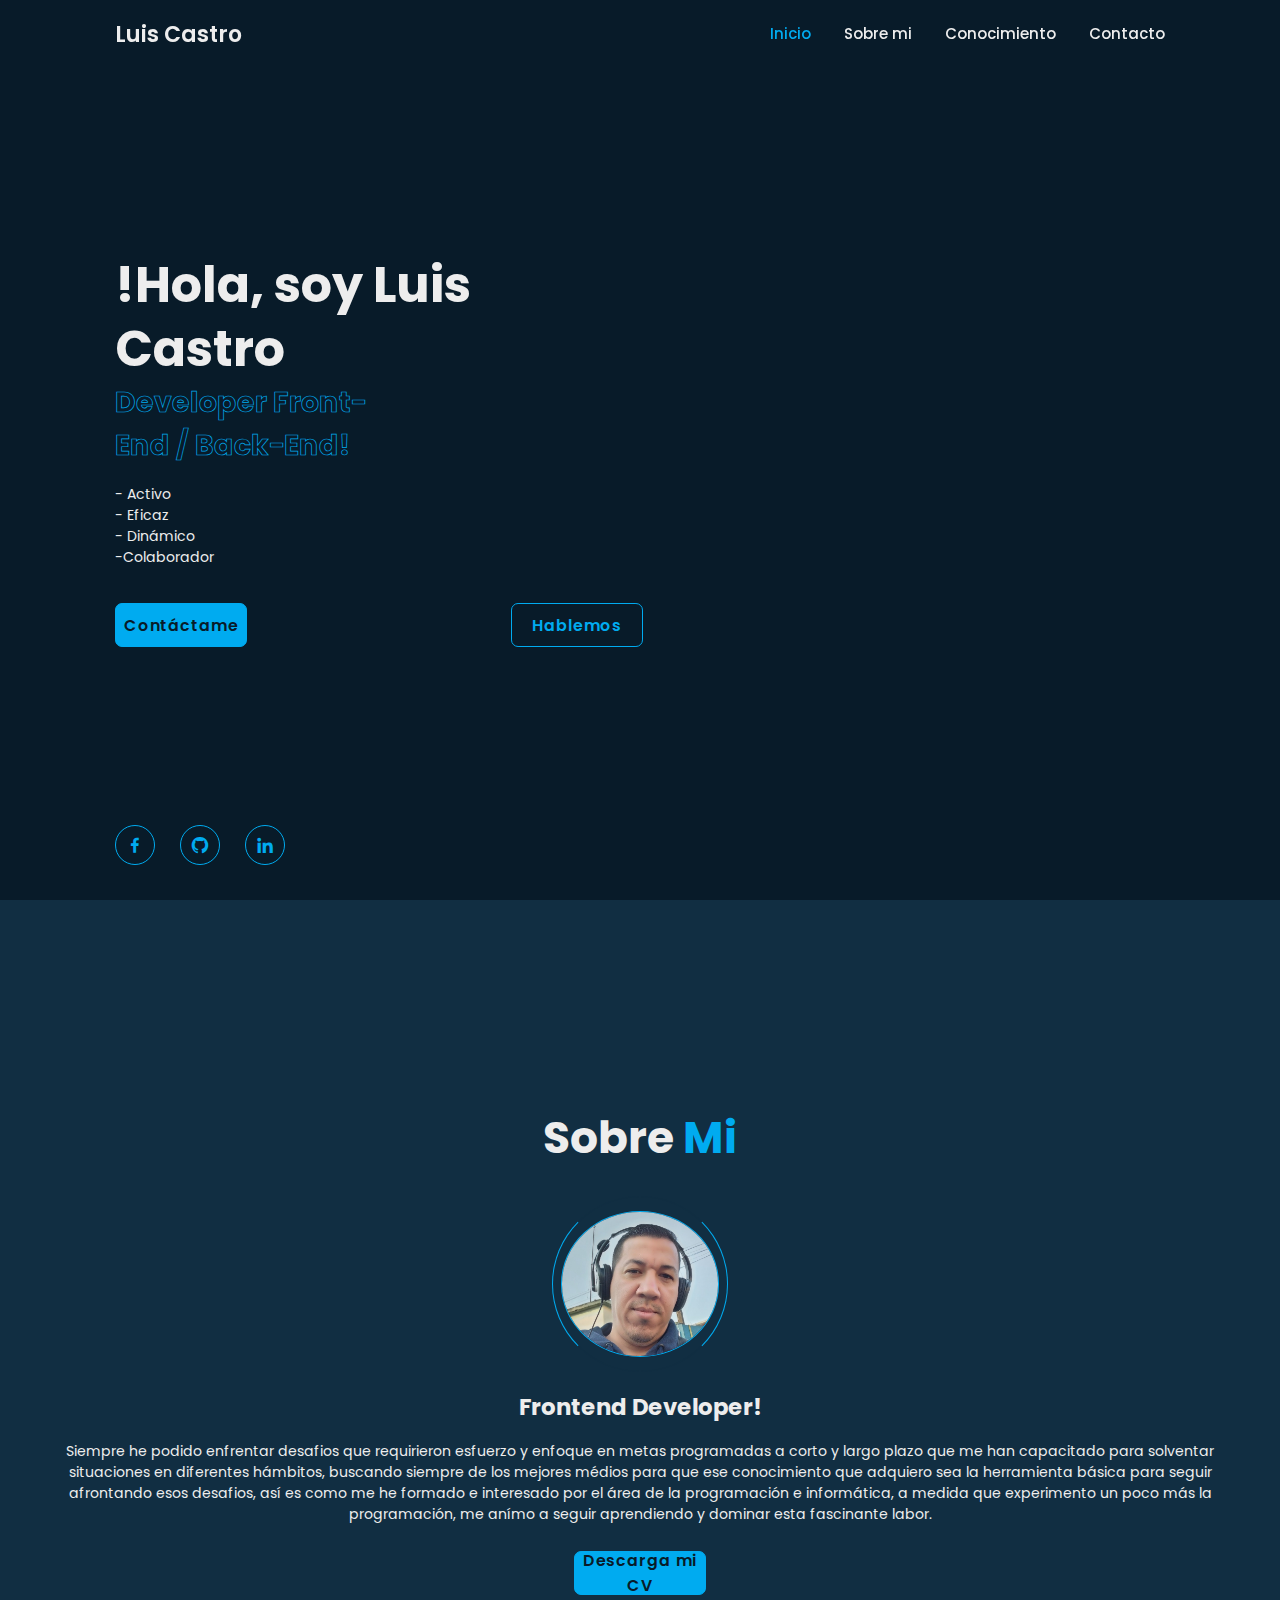
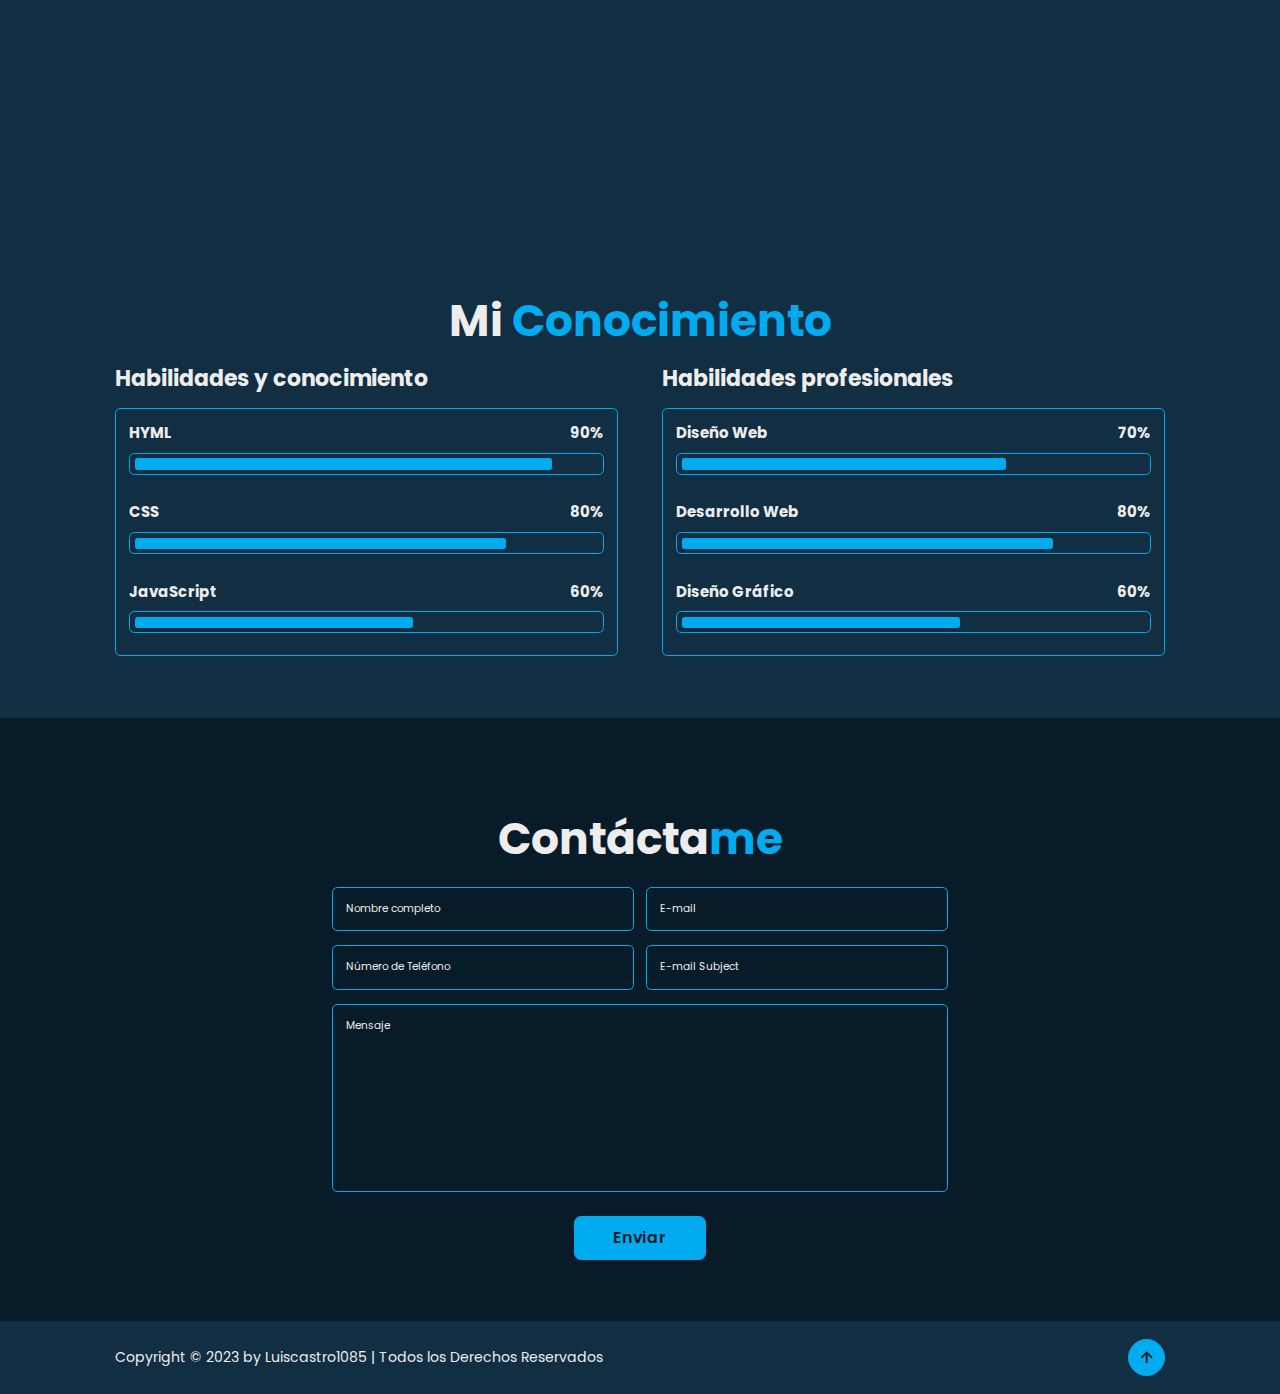
<file: index1.html>
<!DOCTYPE html>
<html lang="en">

<head>
    <meta charset="UTF-8">
    <meta name="viewport" content="width=device-width, initial-scale=1.0">
    <title>Proyecto Luis Castro</title>
    <link rel="stylesheet" href="./css/estilos.css">

    <!-- Box de Iconos -->
    <link href='https://unpkg.com/boxicons@2.1.4/css/boxicons.min.css' rel='stylesheet'>
</head>

<body>
    <!-- Diseño del Header -->
    <header class="header">
        <a href="#" class="logo">Luis Castro</a>

        <div class="bx bx-menu" id="menu-icon"></div>

        <nav class="navbar">
            <a href="#inicio" class="active">Inicio</a>
            <a href="#sobre">Sobre mi</a>
            <a href="#conocimiento">Conocimiento</a>
            <a href="#contacto">Contacto</a>

            <span class="active-nav"></span>
        </nav>

    </header>

    <!-- Diseño de sección Inicio -->

    <section class="inicio" id="inicio" background-image: url(./img/diseño.png)>
        <div class="inicio-content">
            <h1>!Hola, soy <span>Luis Castro</span></h1>
            <div class="text-animate">
                <h3>Developer Front-End / Back-End!</h3>
            </div>
            <p>- Activo <br>
                - Eficaz <br>
                - Dinámico  <br>
                -Colaborador  <br>
            </p>

            <div class="btn-box">
                <a href="#" class="btn">Contáctame</a>
                <a href="#" class="btn">Hablemos</a>
            </div>
        </div>

        <div class="inicio-sci">
            <a href="https://www.facebook.com/luisalfredo.castronegrin/" target="_blank"><i
                    class='bx bxl-facebook'></i></a>
            <a href="https://github.com/Luiscastro1085" target="_blank"><i class='bx bxl-github'></i></a>
            <a href="https://www.linkedin.com/in/luis-castro-a6aa3221a/" target="_blank"><i
                    class='bx bxl-linkedin'></i></a>
        </div>

        <!-- clase para animar hover de img -->
        <!-- <div class="inicio-imgHover"></div> -->
    </section>

    <!-- Diseño de sección Sobre Mi -->

    <section class="sobre" id="sobre">
        <h2 class="heading">Sobre <span>Mi</span></h2>

        <div class="sobre-img">
            <img src="./img/foto-nueva.jpg" alt="">
            <span class="circle-spin"></span>
        </div>

        <div class="sobre-content">
            <h3>Frontend Developer!</h3>
            <p>Siempre
                he podido enfrentar desafios que requirieron esfuerzo y enfoque en metas programadas a corto y largo
                plazo que me han capacitado para
                solventar situaciones en diferentes hámbitos,
                buscando siempre
                de los mejores médios para que ese conocimiento que adquiero sea la herramienta básica
                para
                seguir afrontando esos desafios, así es como me he formado e interesado por el área de
                la
                programación
                e informática, a medida que experimento un poco más la programación, me anímo a seguir
                aprendiendo y dominar esta fascinante labor.</p>

            <div class="btn-box btns">
                <a href="curriculum  Luis Castro.pdf" target="_blank" class="btn">Descarga mi CV</a>
            </div>
        </div>
    </section>

    <!-- Diseño de sección Conocimiento -->

    <section class="conocimiento" id="conocimiento">
        <h2 class="heading">Mi <span>Conocimiento</span></h2>

        <div class="conocimiento-row">
            <div class="conocimiento-column">
                <h3 class="title">Habilidades y conocimiento</h3>

                <div class="conocimiento-box">
                    <div class="conocimiento-content">
                        <div class="progress">
                            <h3>HYML <span>90%</span></h3>
                            <div class="bar"><span></span></div>
                        </div>

                        <div class="progress">
                            <h3>CSS <span>80%</span></h3>
                            <div class="bar"><span></span></div>
                        </div>

                        <div class="progress">
                            <h3>JavaScript <span>60%</span></h3>
                            <div class="bar"><span></span></div>
                        </div>
                    </div>
                </div>
            </div>

            <div class="conocimiento-column">
                <h3 class="title">Habilidades profesionales</h3>

                <div class="conocimiento-box">
                    <div class="conocimiento-content">
                        <div class="progress">
                            <h3>Diseño Web <span>70%</span></h3>
                            <div class="bar"><span></span></div>
                        </div>

                        <div class="progress">
                            <h3>Desarrollo Web<span>80%</span></h3>
                            <div class="bar"><span></span></div>
                        </div>

                        <div class="progress">
                            <h3>Diseño Gráfico<span>60%</span></h3>
                            <div class="bar"><span></span></div>
                        </div>
                    </div>
                </div>
        </div>
    </section>

    <!-- Diseño de sección Contacto -->

    <section class="contacto" id="contacto">
        <h2 class="heading"> Contácta<span>me</span></h2>

        <form action="#">
            <div class="input-box">
                <div class="input-field">
                    <input type="text" placeholder="Nombre completo" required>
                    <span class="focus"></span>
                </div>
                <div class="input-field">
                    <input type="text" placeholder="E-mail" required>
                    <span class="focus"></span>
                </div>
            </div>
            <div class="input-box">
                <div class="input-field">
                    <input type="number" placeholder="Número de Teléfono" required>
                    <span class="focus"></span>
                </div>
                <div class="input-field">
                    <input type="text" placeholder="E-mail Subject" required>
                    <span class="focus"></span>
                </div>
            </div>

            <div class="campodemensaje">
                <textarea name="" id="" cols="30" rows="10" placeholder="Mensaje" required></textarea>
                <span class="focus"></span>
            </div>

            <div class="btn-box btns">
                <button type="submit" class="btn">Enviar</button>
            </div>
        </form>
    </section>

    <!-- Diseño del footer -->

    <footer class="footer">
        <div class="footer-text">
            <p>Copyright &copy; 2023 by Luiscastro1085 | Todos los Derechos Reservados</p>
        </div>

        <div class="footer-icontop">
            <a href="#"><i class='bx bx-up-arrow-alt'></i></a>
        </div>
    </footer>

    <script src="./js/estilo.js"></script>
</body>

</html>
</file>
<file: css/estilos.css>
@import url('https://fonts.googleapis.com/css2?family=Poppins:wght@300;400;500;600;700;800;900&display=swap');

* {
    margin: 0;
    padding: 0;
    box-sizing: border-box;
    text-decoration: none;
    border: none;
    outline: none;
    scroll-behavior: smooth;
    font-family: 'Poppins', sans-serif;
}

:root {
    --bg-color:#081b29;
    --second-bg-color: #112e42;
    --tex-color: #ededed;
    --main-color: #00abf0;
}

html {
    font-size: 62.5%;
    overflow-x: hidden;
}

body {
    background: var(--bg-color);
    color: var(--tex-color);
}

.header {
    position: fixed;
    top: 0%;
    left: 0%;
    width: 100%;
    padding: 2rem 9%;
    background: transparent;
    display: flex;
    justify-content: space-between;
    align-items: center;
    z-index: 100;
    transition: .3s;
}

.header.sticky {
    background: var(--bg-color);
}

.logo {
    font-size: 2.5rem;
    color: var(--tex-color);
    font-weight: 600;
}

.navbar a {
    font-size: 1.7rem;
    color: var(--tex-color);
    font-weight: 500;
    margin-left: 3.5rem;
    transition: 2s;
}

.navbar a:hover,
.navbar a.active {
    color: var(--main-color);
}

#menu-icon {
    font-size: 3.6rem;
    color: var(--tex-color);
    cursor: pointer;
    display: none;
}

section {
    min-height: 100vh;
    padding: 10rem 9% 2rem;
}

.inicio {
    display: flex;
    align-items: center;
    padding: 0 9%;
}

.inicio img {
    position:relative;
    width: 270px;
    height: 360px;
    border-radius: 10px;
    margin: 0 10px 0 230px;
}

.inicio-content {
    max-width: 60rem;
    z-index: 99;
}

.inicio-content h1 {
    font-size: 5.6rem;
    font-weight: 700;
    line-height: 1.3;
}
.inicio-content h1 span {
    color: var(--tex-color);
}

.inicio-content .text-animate {
    position: relative;
    width: 32.8rem;
}

.inicio-content .text-animate h3 {
    font-size: 3.2rem;
    font-weight: 700;
    color: transparent;
    -webkit-text-stroke: .7px var(--main-color);
}

.inicio-content p {
    font-size: 1.6rem;
    margin: 2rem 0 4rem;
}

.btn-box {
    position: relative;
    display: flex;
    justify-content: space-between;
    width: 34,5rem;
    height: 5rem;
}

.btn-box .btn {
    position: relative;
    display: inline-flex;
    justify-content: center;
    align-items: center;
    width: 15rem;
    height: 100%;
    background: var(--main-color);
    border: .2rem solid var(--main-color);
    border-radius: .8rem;
    font-size: 1.8rem;
    font-weight: 600;
    letter-spacing: .1rem;
    color: var(--bg-color);
    z-index: 1;
    overflow: hidden;
    transition: .5s;
}

.btn-box .btn:hover {
    color: var(--main-color);
}

.btn-box .btn:nth-child(2){
    background: transparent;
    color: var(--main-color);
}

.btn-box .btn:nth-child(2):hover {
    color: var(--bg-color);
}

.btn-box .btn:nth-child(2)::before{
    background: var(--main-color);
}

.btn-box .btn::before {
    content: '';
    position: absolute;
    top: 0;
    left: 0;
    width: 0;
    height: 100%;
    background: var(--bg-color);
    z-index: -1;
    transition: .5s;
}

.btn-box .btn:hover::before {
    width: 100%;
}

.inicio-sci {
    position: absolute;
    bottom: 4rem;
    width: 170px;
    display: flex;
    justify-content: space-between;
}

.inicio-sci a {
    position: relative;
    display: inline-flex;
    justify-content: center;
    align-items: center;
    width: 40px;
    height: 40px;
    background: transparent;
    border: .2rem solid var(--main-color);
    border-radius: 50%;
    font-size: 20px;
    color: var(--main-color);
    z-index: 1;
    overflow: hidden;
    transition: .5s;
}

.inicio-sci a:hover {
    color: var(--bg-color);
}

.inicio-sci a::before {
    content: '';
    position: absolute;
    top: 0;
    left: 0;
    width: 0;
    height: 100%;
    background: var(--main-color);
    z-index: -1;
    transition: .5s;
}

.inicio-sci a:hover::before {
    width: 100%;
}


.inicio-imgHover {
    position: absolute;
    top: 0;
    right: 0;
    width: 45%;
    height: 100%;
    background: transparent;
    transition: 3s;
}

/*.inicio-imgHover:hover {
    background: var(--bg-color);
    opacity: .8;
} */

.sobre {
    display: flex;
    justify-content: center;
    align-items: center;
    flex-direction: column;
    gap: 2rem;
    background: var(--second-bg-color);
    padding: 6rem;
}

.heading {
    font-size: 5rem;
    margin-bottom: 1rem;
    text-align: center;
}

span {
    color: var(--main-color);
}
.sobre-img {
    position: relative;
    width: 20rem;
    height: 20rem;
    border-radius: 50%;
    display: flex;
    justify-content: center;
    align-items: center;
}

.sobre-img img {
    width: 90%;
    border-radius: 50%;
    border: .2rem solid var(--main-color);
}

.sobre-img .circle-spin {
    position: absolute;
    top: 50%;
    left: 50%;
    transform: translate(-50%, -50%) rotate(0);
    width: 100%;
    height: 100%;
    border-radius: 50%;
    border-top: .1rem solid var(--second-bg-color);
    border-bottom: .1rem solid var(--second-bg-color);
    border-left: .1rem solid var(--main-color);
    border-right: .1rem solid var(--main-color);
}

.sobre-content {
    text-align: center;
}

.sobre-content h3 {
    font-size: 2.6rem;
}

.sobre-content p {
    font-size: 1.6rem;
    margin: 2rem 0 3rem;
}

.btn-box.btns {
    display: inline-block;
    width: 15rem;
}

.btn-box.btns a::before {
    background: var(--second-bg-color);
}

.conocimiento {
    min-height: auto;
    padding-bottom: 7rem;
    background: var(--second-bg-color);
}

.conocimiento .conocimiento-row {
    display: flex;
    flex-wrap: wrap;
    gap: 5rem;
}

.conocimiento .conocimiento-column {
    flex: 1 1 40rem;
}

.conocimiento-column .title {
    font-size: 2.5rem;
    margin: 0 0 1.5rem;
}

.conocimiento-box .conocimiento-content {
    position: relative;
    border: .2rem solid var(--main-color);
    border-radius: .6rem;
    padding: .5rem 1.5rem;
    z-index: 1;
    overflow: hidden;
}

.conocimiento-box .conocimiento-content::before{
    content:'';
    position: absolute;
    top: 0;
    left: 0;
    width: 0;
    height: 100%;
    background:var(--bg-color);
    z-index: -1;
    transition: .5s;
}

.conocimiento-box .conocimiento-content:hover::before {
    width: 100%;
}

.conocimiento-content .progress {
    padding: 1rem 0;
}

.conocimiento-content .progress h3 {
    font-size: 1.7rem;
    display: flex;
    justify-content: space-between;
}

.conocimiento-content .progress h3 span {
    color: var(--tex-color);
}

.conocimiento-content .progress .bar {
    height: 2.5rem;
    border-radius: .6rem;
    border: .2rem solid var(--main-color);
    padding: .5rem;
    margin: 1rem 0;
}

.conocimiento-content .progress .bar span {
    display: block;
    height: 100%;
    border-radius: .3rem;
    background: var(--main-color);
}

.conocimiento-column:nth-child(1) .conocimiento-content .progress:nth-child(1) .bar span {
    width: 90%;
}
.conocimiento-column:nth-child(1) .conocimiento-content .progress:nth-child(2) .bar span {
    width: 80%;
}
.conocimiento-column:nth-child(1) .conocimiento-content .progress:nth-child(3) .bar span {
    width: 60%;
}


.conocimiento-column:nth-child(2) .conocimiento-content .progress:nth-child(1) .bar span {
    width: 70%;
}
.conocimiento-column:nth-child(2) .conocimiento-content .progress:nth-child(2) .bar span {
    width: 80%;
}
.conocimiento-column:nth-child(2) .conocimiento-content .progress:nth-child(3) .bar span {
    width: 60%;
}

.contacto {
    min-height: auto;
    padding-bottom: 7rem;
}

.contacto form {
    max-width: 70rem;
    margin: 0 auto;
    text-align: center;
}

.contacto form .input-box {
    position: relative;
    display: flex;
    justify-content: space-between;
    flex-wrap: wrap;
}

.contacto form .input-box .input-field {
    position: relative;
    width: 49%;
    margin: .8rem 0;
}

.contacto form .input-box .input-field input,
.contacto form .campodemensaje textarea {
    width: 100%;
    height: 100%;
    padding: 1.5rem;
    font-size: 1.2rem;
    color: var(--tex-color);
    background: transparent;
    border-radius: .6rem;
    border: .2rem solid var(--main-color);
}

.contacto form .input-box .input-field input::placeholder,
.contacto form .campodemensaje textarea::placeholder {
    color: var(--tex-color);
}

.contacto form .focus {
    position: absolute;
    top: 0;
    left: 0;
    width: 0;
    height: 100%;
    background: var(--second-bg-color);
    border-radius: .6rem;
    z-index: -1;
    transition: .5s;
}

.contacto form .input-box .input-field input:focus~.focus,
.contacto form .input-box .input-field input:valid~.focus,
.contacto form .campodemensaje textarea:focus~.focus,
.contacto form .campodemensaje textarea:valid~.focus
{
    width: 100%;
}

.contacto form .campodemensaje {
    position: relative;
    margin: .8rem 0 2.7rem;
    display: flex;
}

.contacto form .campodemensaje textarea {
    resize: none;
}

.contacto form .btn-box.btns .btn{
    cursor: pointer;
}

.footer {
    display: flex;
    justify-content: space-between;
    align-items: center;
    flex-wrap: wrap;
    padding: 2rem 9%;
    background: var(--second-bg-color);
}

.footer-text p {
    font-size: 1.6rem;
}

.footer-icontop a {
    position: relative;
    display: inline-flex;
    justify-content: center;
    align-items: center;
    padding: .8rem;
    background: var(--main-color);
    border: .2rem solid var(--main-color);
    border-radius: 6rem;
    z-index: 1;
    overflow: hidden;
}

.footer-icontop a::before {
    content: '';
    position: absolute;
    top: 0;
    left: 0;
    width: 0;
    height: 100%;
    background: var(--second-bg-color);
    z-index: -1;
    transition: .5s;
}

.footer-icontop a:hover::before {
    width: 100%;
}

.footer-icontop a i {
    font-size: 2.4rem;
    color: var(--bg-color);
}

.footer-icontop a:hover i {
    color: var(--main-color);
}

/* BREAKPOINTS */
@media (max-width: 1300px) {
    html {
        font-size: 55%;
    }
}

@media (max-width: 900px) {
    .header {
        padding: 2rem 4%;
    }

    section {
        padding: 10rem 4% 2rem;
    }

    .inicio {
        padding: 0 4%;
        background-size:cover;

    }

    .inicio-content {
        display: block;
        flex-direction: column;
    }

    .footer {
        padding: 2rem 4%;
    }
}

@media (max-width:720px) {
    .inicio img {
    width: 150px;
    height: 250px;
    margin: 0 30px 0 100px;
    }
}

@media (max-width:580px) {
    .inicio img {
    width: 150px;
    height: 200px;
    margin: 0 60px 0 50px;
    }
}

@media (max-width:500px) {
    .inicio img {
        display: none;
    }
}

@media (max-width: 600px) {
    .header {
        background: var(--bg-color);
    }

    #menu-icon {
        display: block;
    }

    .navbar {
        position: absolute;
        top: 100%;
        left: -100%;
        width: 100%;
        padding: 1rem 4%;
        background: var(--main-color);
        box-shadow: 0 .5rem 1rem rgba(0, 0, 0, .2);
        z-index: 1;
        transition: .25s ease;
        transition-delay: .25s;
    }

    .navbar.active {
        left: 0;
        transition-delay: 0s;
    }

    .navbar .active-nav {
        position: absolute;
        top: 0;
        left: -100%;
        width: 100%;
        height: 100%;
        background: var(--bg-color);
        border-top: 1rem solid rgba(0, 0, 0, .2);
        z-index: -1;
        transition: .25s ease;
        transition-delay: 0s;
    }

    .navbar.active .active-nav {
        left: 0;
        transition-delay: .25s;
    }

    .navbar a {
        display: block;
        font-size: 2rem;
        margin: 3rem 0;
        transform: translateX(-20rem);
        transition: .25s ease;
        transition-delay: 0s;
    }

    .navbar.active a {
        transform: translateX(0);
        transition-delay: .25s;
    }

    .inicio {
        display: flex;
        align-items: center;
        padding: 0 9%;
        /* background-size: cover;
        background-position: center; */
        background: transparent;
    }
    .inicio-content h1 {
        font-size: 5rem;
    }

    .contacto form .input-box .input-field {
        width: 100%;
    }

    .footer {
        flex-direction: column-reverse;
    }

    .footer p {
        margin-top: 2rem;
    }
}

@media (max-width: 450px) {
    html {
        font-size: 50%;
    }

    .inicio {
        display:flex;
        padding: 0 9%;
        background-size: cover;
        background-position: center;
    }

    .inicio-content h1 {
        display: flex;
        flex-direction: column;
    }
    .inicio-sci {
        width: 160px;
    }

    .inicio-sci a {
        width: 38px;
        height: 38px;
    }
}

@media (max-width: 350px) {
    .inicio { 
        display: block;
        justify-content: center;
        background-size:cover;
        background-position:center;
    }
    .inicio-content h1 {
        font-size: 5rem;
    }

    .contacto form .input-box .input-field {
        width: 100%;
    }

    .footer {
        flex-direction: column-reverse;
    }

    .footer p {
        margin-top: 2rem;
    }
}
</file>
